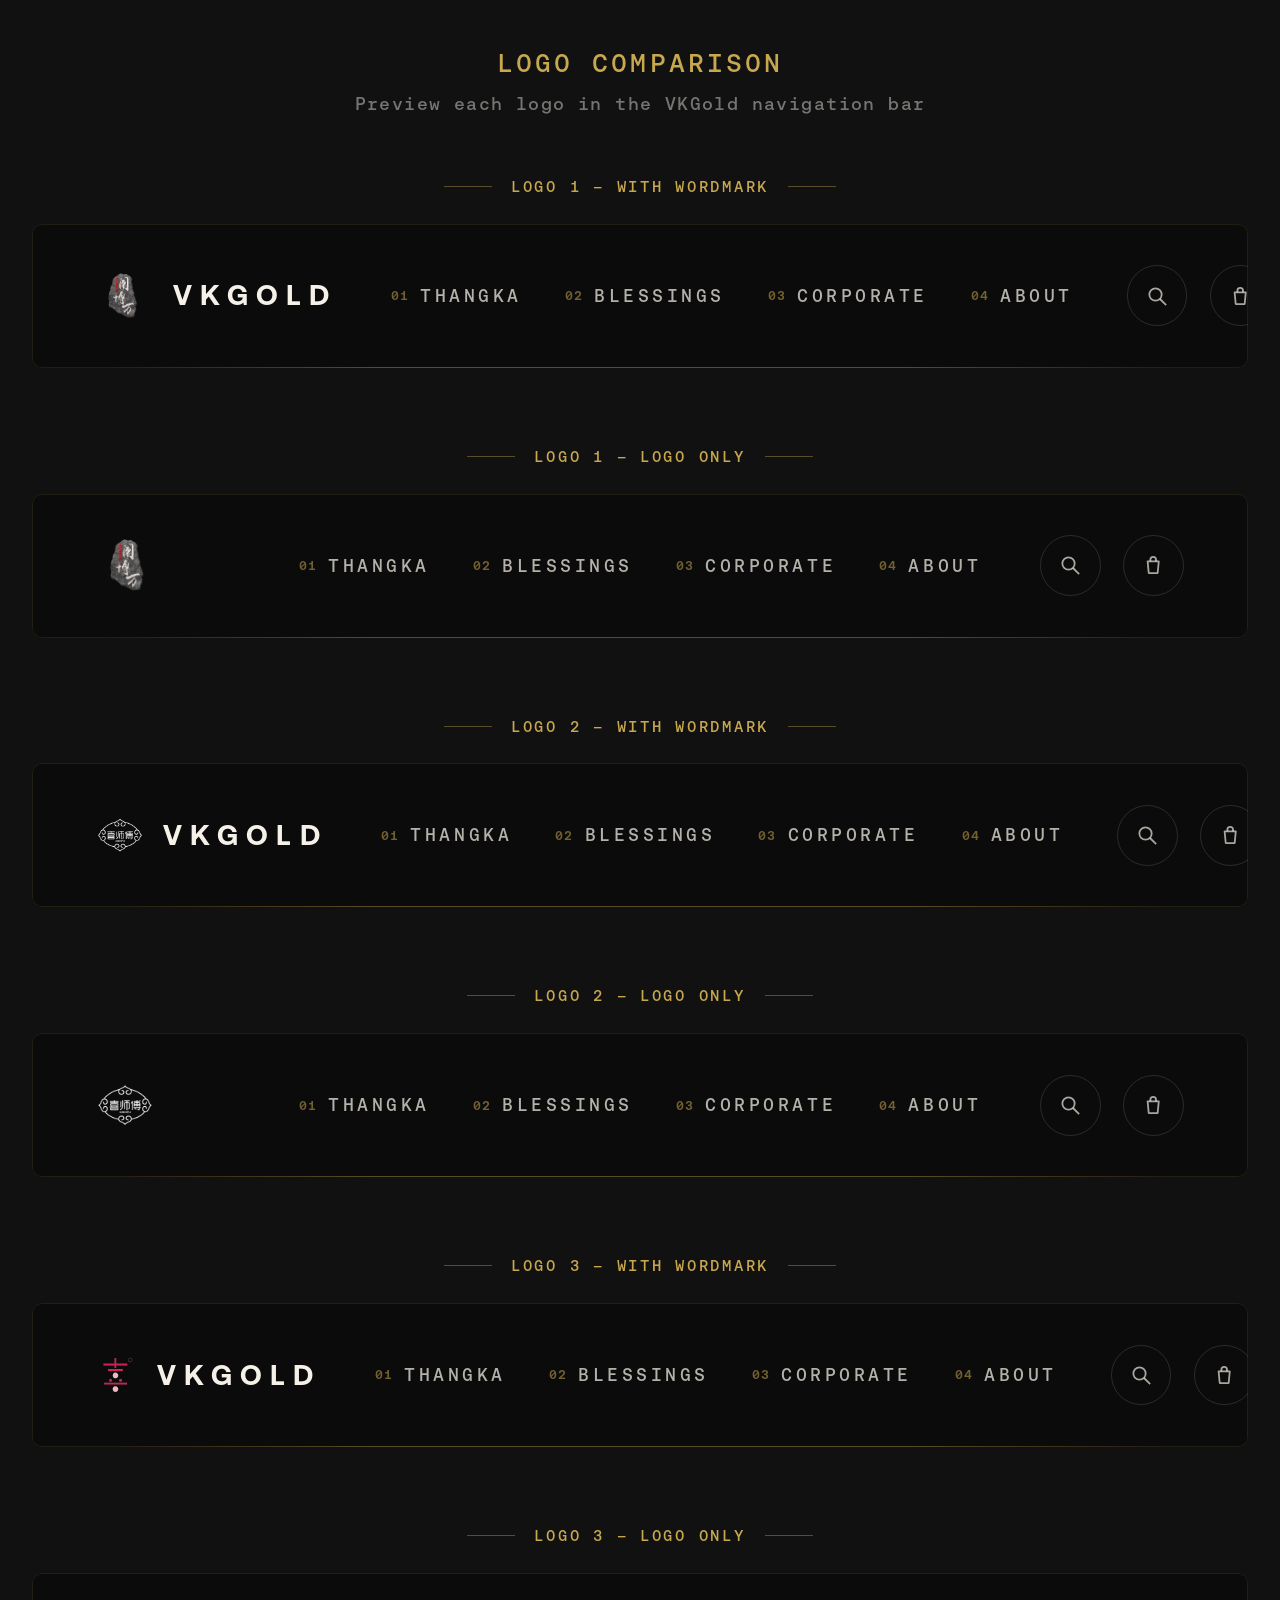
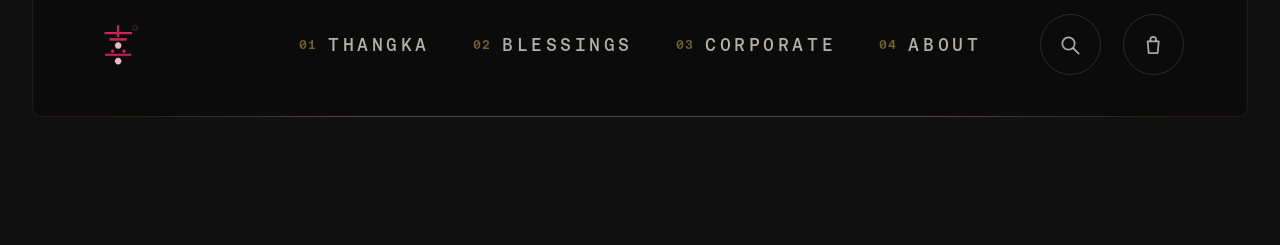
<file: logo-compare.html>
<!DOCTYPE html>
<html lang="en">
<head>
<meta charset="utf-8">
<meta name="viewport" content="width=device-width, initial-scale=1">
<title>Logo Comparison — VKGold Nav</title>
<style>
  *{margin:0;padding:0;box-sizing:border-box}
  :root{
    --black:#0A0A0A;
    --gold:#C8A84E;
    --gold-light:#D4B965;
    --cream:#F5F0E8;
  }
  @font-face{font-family:'Aeonik Pro';src:url(fonts/aeonik-regular.woff2) format('woff2');font-weight:400}
  @font-face{font-family:'Aeonik Pro';src:url(fonts/aeonik-bold.woff2) format('woff2');font-weight:700}
  @font-face{font-family:'Aeonik Mono';src:url(fonts/AeonikMono-Medium.woff2) format('woff2');font-weight:500}
  @font-face{font-family:'Aeonik Mono';src:url(fonts/AeonikMono-SemiBold.woff2) format('woff2');font-weight:600}

  body{background:#111;color:var(--cream);font-family:'Aeonik Pro',sans-serif;min-height:100vh;padding:3rem 2rem}

  h1{text-align:center;font-size:1.6rem;font-weight:400;letter-spacing:.12em;color:var(--gold);margin-bottom:1rem;text-transform:uppercase;font-family:'Aeonik Mono',monospace}
  .subtitle{text-align:center;font-size:1.1rem;color:rgba(245,240,232,.45);margin-bottom:4rem;font-family:'Aeonik Mono',monospace;letter-spacing:.08em}

  .section{margin-bottom:5rem}
  .label{font-family:'Aeonik Mono',monospace;font-size:.95rem;letter-spacing:.18em;text-transform:uppercase;color:var(--gold);text-align:center;margin-bottom:1.8rem;display:flex;align-items:center;justify-content:center;gap:1.2rem}
  .label:before,.label:after{content:"";width:3rem;height:1px;background:var(--gold);opacity:.4}

  /* ─── Nav bar ─── */
  .nav{
    position:relative;
    display:grid;
    grid-template-columns:1fr auto 1fr;
    align-items:center;
    gap:2rem;
    padding:0 4rem;
    height:9rem;
    max-width:140rem;
    margin:0 auto;
    border-radius:.6rem;
    overflow:hidden;
  }
  .nav:before{
    content:"";position:absolute;inset:0;
    background:rgba(10,10,10,.74);
    backdrop-filter:blur(1.6rem) saturate(1.2);
    -webkit-backdrop-filter:blur(1.6rem) saturate(1.2);
    z-index:-1;
    border:1px solid rgba(200,168,78,.12);
    border-radius:.6rem;
  }
  .nav:after{
    content:"";position:absolute;bottom:0;left:6%;right:6%;height:1px;
    background:linear-gradient(90deg,transparent,rgba(200,168,78,.55) 25%,rgba(200,168,78,.55) 75%,transparent);
    opacity:.6;
  }

  /* Brand area */
  .nav-brand{display:inline-flex;align-items:center;gap:1.2rem;text-decoration:none;color:var(--cream)}
  .nav-brand img{height:3.6rem;width:auto;object-fit:contain;flex-shrink:0}
  .nav-brand.logo-2 img{height:3rem;filter:brightness(0) invert(1)}
  .nav-brand.logo-3 img{height:2.6rem}
  .nav-wordmark{font-family:'Aeonik Pro',sans-serif;font-weight:700;font-size:1.8rem;letter-spacing:.28em;line-height:1}

  /* Center nav links */
  .nav-links{justify-self:center;display:flex;gap:0;list-style:none}
  .nav-links li a{
    display:inline-flex;align-items:center;gap:.6rem;
    padding:0 1.35rem;height:9rem;
    font-family:'Aeonik Mono',monospace;font-size:1.1rem;font-weight:500;
    letter-spacing:.2em;text-transform:uppercase;
    color:rgba(245,240,232,.72);text-decoration:none;
    transition:color .35s;
  }
  .nav-links li a .idx{font-size:.8rem;color:var(--gold);opacity:.55;letter-spacing:.08em;font-weight:600;margin-right:.1rem}
  .nav-links li a:hover{color:var(--cream)}

  /* Right actions */
  .nav-actions{display:flex;align-items:center;gap:1.4rem;justify-self:end}
  .icon-btn{
    width:3.8rem;height:3.8rem;
    display:inline-flex;align-items:center;justify-content:center;
    border-radius:999px;
    color:rgba(245,240,232,.68);
    border:1px solid rgba(245,240,232,.14);
    background:none;cursor:pointer;
    transition:color .3s,border-color .3s,background .3s;
  }
  .icon-btn:hover{color:var(--gold);border-color:rgba(200,168,78,.45);background:rgba(200,168,78,.06)}
  .icon-btn svg{width:1.4rem;height:1.4rem;stroke:currentcolor;fill:none;stroke-width:1.6}

  /* Responsive */
  @media(max-width:900px){
    .nav{grid-template-columns:auto 1fr auto;padding:0 2rem;height:7rem}
    .nav-links{display:none}
    .nav-wordmark{font-size:1.4rem;letter-spacing:.2em}
    .nav-brand img{height:2.8rem}
    .nav-brand.logo-2 img{height:2.4rem}
    .nav-brand.logo-3 img{height:2.2rem}
  }

  /* ─── Variant: no wordmark ─── */
  .nav-brand.no-text .nav-wordmark{display:none}
  .nav-brand.no-text img{height:4.2rem}
  .nav-brand.no-text.logo-2 img{height:3.6rem}
  .nav-brand.no-text.logo-3 img{height:3rem}
</style>
</head>
<body>

<h1>Logo Comparison</h1>
<p class="subtitle">Preview each logo in the VKGold navigation bar</p>

<!-- ════ Logo 1 ════ -->
<div class="section">
  <div class="label">Logo 1 — with wordmark</div>
  <nav class="nav">
    <a class="nav-brand" href="#">
      <img src="assets/logo-1.png" alt="Logo 1">
      <span class="nav-wordmark">VKGOLD</span>
    </a>
    <ul class="nav-links">
      <li><a href="#"><span class="idx">01</span> Thangka</a></li>
      <li><a href="#"><span class="idx">02</span> Blessings</a></li>
      <li><a href="#"><span class="idx">03</span> Corporate</a></li>
      <li><a href="#"><span class="idx">04</span> About</a></li>
    </ul>
    <div class="nav-actions">
      <button class="icon-btn" aria-label="Search"><svg viewBox="0 0 20 20"><circle cx="8.5" cy="8.5" r="5.5"/><line x1="12.5" y1="12.5" x2="18" y2="18"/></svg></button>
      <button class="icon-btn" aria-label="Cart"><svg viewBox="0 0 20 20"><path d="M5 6.5 L15 6.5 L14 17 L6 17 Z" stroke-linejoin="round"/><path d="M7.5 6.5 V5 A2.5 2.5 0 0 1 12.5 5 V6.5"/></svg></button>
    </div>
  </nav>
</div>

<div class="section">
  <div class="label">Logo 1 — logo only</div>
  <nav class="nav">
    <a class="nav-brand no-text" href="#">
      <img src="assets/logo-1.png" alt="Logo 1">
    </a>
    <ul class="nav-links">
      <li><a href="#"><span class="idx">01</span> Thangka</a></li>
      <li><a href="#"><span class="idx">02</span> Blessings</a></li>
      <li><a href="#"><span class="idx">03</span> Corporate</a></li>
      <li><a href="#"><span class="idx">04</span> About</a></li>
    </ul>
    <div class="nav-actions">
      <button class="icon-btn" aria-label="Search"><svg viewBox="0 0 20 20"><circle cx="8.5" cy="8.5" r="5.5"/><line x1="12.5" y1="12.5" x2="18" y2="18"/></svg></button>
      <button class="icon-btn" aria-label="Cart"><svg viewBox="0 0 20 20"><path d="M5 6.5 L15 6.5 L14 17 L6 17 Z" stroke-linejoin="round"/><path d="M7.5 6.5 V5 A2.5 2.5 0 0 1 12.5 5 V6.5"/></svg></button>
    </div>
  </nav>
</div>

<!-- ════ Logo 2 ════ -->
<div class="section">
  <div class="label">Logo 2 — with wordmark</div>
  <nav class="nav">
    <a class="nav-brand logo-2" href="#">
      <img src="assets/logo-2.png" alt="Logo 2">
      <span class="nav-wordmark">VKGOLD</span>
    </a>
    <ul class="nav-links">
      <li><a href="#"><span class="idx">01</span> Thangka</a></li>
      <li><a href="#"><span class="idx">02</span> Blessings</a></li>
      <li><a href="#"><span class="idx">03</span> Corporate</a></li>
      <li><a href="#"><span class="idx">04</span> About</a></li>
    </ul>
    <div class="nav-actions">
      <button class="icon-btn" aria-label="Search"><svg viewBox="0 0 20 20"><circle cx="8.5" cy="8.5" r="5.5"/><line x1="12.5" y1="12.5" x2="18" y2="18"/></svg></button>
      <button class="icon-btn" aria-label="Cart"><svg viewBox="0 0 20 20"><path d="M5 6.5 L15 6.5 L14 17 L6 17 Z" stroke-linejoin="round"/><path d="M7.5 6.5 V5 A2.5 2.5 0 0 1 12.5 5 V6.5"/></svg></button>
    </div>
  </nav>
</div>

<div class="section">
  <div class="label">Logo 2 — logo only</div>
  <nav class="nav">
    <a class="nav-brand logo-2 no-text" href="#">
      <img src="assets/logo-2.png" alt="Logo 2">
    </a>
    <ul class="nav-links">
      <li><a href="#"><span class="idx">01</span> Thangka</a></li>
      <li><a href="#"><span class="idx">02</span> Blessings</a></li>
      <li><a href="#"><span class="idx">03</span> Corporate</a></li>
      <li><a href="#"><span class="idx">04</span> About</a></li>
    </ul>
    <div class="nav-actions">
      <button class="icon-btn" aria-label="Search"><svg viewBox="0 0 20 20"><circle cx="8.5" cy="8.5" r="5.5"/><line x1="12.5" y1="12.5" x2="18" y2="18"/></svg></button>
      <button class="icon-btn" aria-label="Cart"><svg viewBox="0 0 20 20"><path d="M5 6.5 L15 6.5 L14 17 L6 17 Z" stroke-linejoin="round"/><path d="M7.5 6.5 V5 A2.5 2.5 0 0 1 12.5 5 V6.5"/></svg></button>
    </div>
  </nav>
</div>

<!-- ════ Logo 3 ════ -->
<div class="section">
  <div class="label">Logo 3 — with wordmark</div>
  <nav class="nav">
    <a class="nav-brand logo-3" href="#">
      <img src="assets/logo-3.png" alt="Logo 3">
      <span class="nav-wordmark">VKGOLD</span>
    </a>
    <ul class="nav-links">
      <li><a href="#"><span class="idx">01</span> Thangka</a></li>
      <li><a href="#"><span class="idx">02</span> Blessings</a></li>
      <li><a href="#"><span class="idx">03</span> Corporate</a></li>
      <li><a href="#"><span class="idx">04</span> About</a></li>
    </ul>
    <div class="nav-actions">
      <button class="icon-btn" aria-label="Search"><svg viewBox="0 0 20 20"><circle cx="8.5" cy="8.5" r="5.5"/><line x1="12.5" y1="12.5" x2="18" y2="18"/></svg></button>
      <button class="icon-btn" aria-label="Cart"><svg viewBox="0 0 20 20"><path d="M5 6.5 L15 6.5 L14 17 L6 17 Z" stroke-linejoin="round"/><path d="M7.5 6.5 V5 A2.5 2.5 0 0 1 12.5 5 V6.5"/></svg></button>
    </div>
  </nav>
</div>

<div class="section">
  <div class="label">Logo 3 — logo only</div>
  <nav class="nav">
    <a class="nav-brand logo-3 no-text" href="#">
      <img src="assets/logo-3.png" alt="Logo 3">
    </a>
    <ul class="nav-links">
      <li><a href="#"><span class="idx">01</span> Thangka</a></li>
      <li><a href="#"><span class="idx">02</span> Blessings</a></li>
      <li><a href="#"><span class="idx">03</span> Corporate</a></li>
      <li><a href="#"><span class="idx">04</span> About</a></li>
    </ul>
    <div class="nav-actions">
      <button class="icon-btn" aria-label="Search"><svg viewBox="0 0 20 20"><circle cx="8.5" cy="8.5" r="5.5"/><line x1="12.5" y1="12.5" x2="18" y2="18"/></svg></button>
      <button class="icon-btn" aria-label="Cart"><svg viewBox="0 0 20 20"><path d="M5 6.5 L15 6.5 L14 17 L6 17 Z" stroke-linejoin="round"/><path d="M7.5 6.5 V5 A2.5 2.5 0 0 1 12.5 5 V6.5"/></svg></button>
    </div>
  </nav>
</div>

</body>
</html>
</file>
